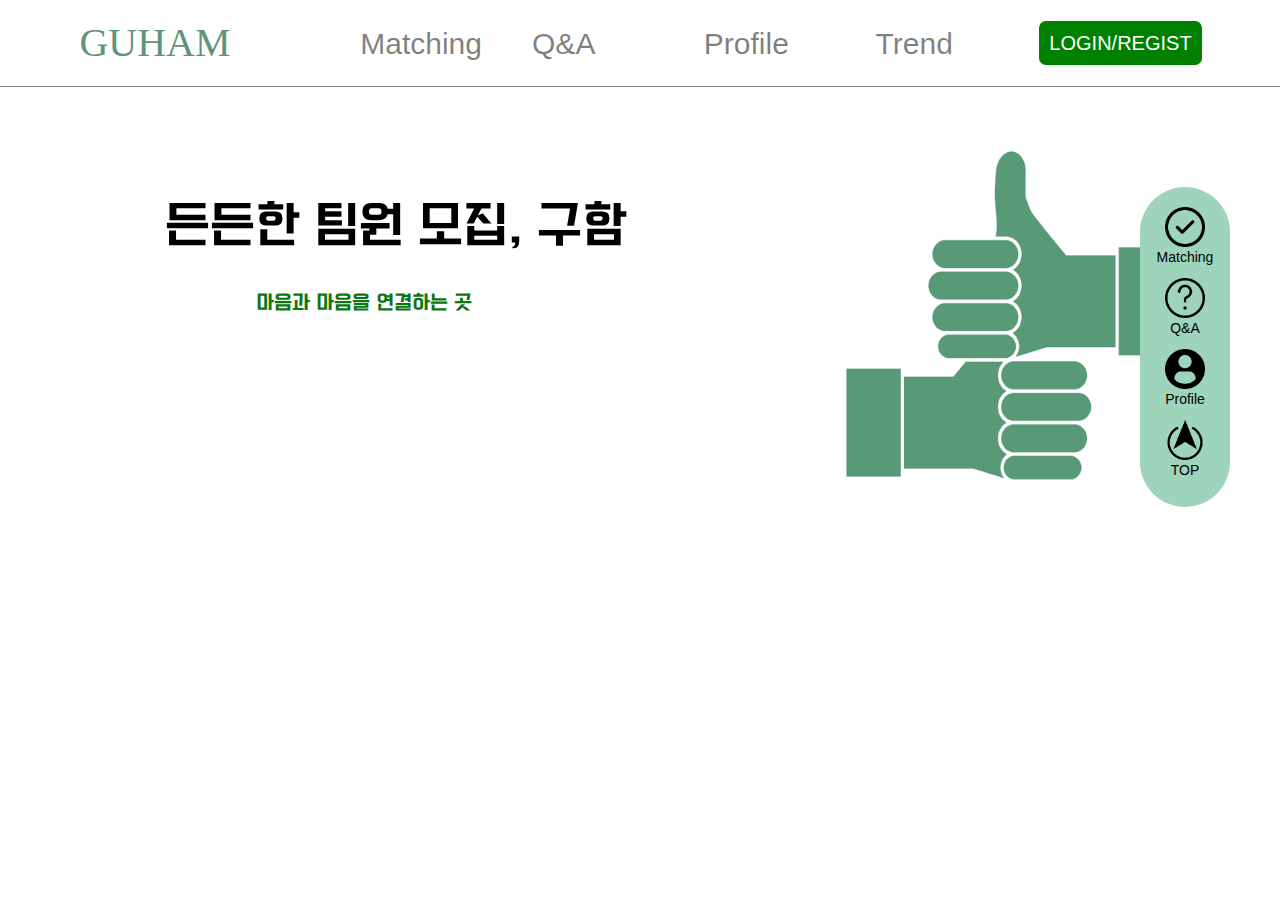
<file: index.html>
<!DOCTYPE html>
<html lang="ko" dir="ltr">
  <head>
    <meta charset="utf-8">
    <title>9 HAM</title>
    <link rel="stylesheet" href="/static/resource/css/bootstrap.css">
    <link rel="stylesheet" href="/static/resource/css/main.css">
    <script src="https://ajax.googleapis.com/ajax/libs/jquery/3.3.1/jquery.min.js"></script>
    <script type="text/javascript" src="/static/resource/js/bootstrap.js"></script>
    <script type="text/javascript" src="/static/resource/js/main.js"></script>
  </head>
  <body>
    <nav class="navbar navbar-expand-lg navbar-light" style="border-bottom: 1px solid gray;">
      <button class="navbar-toggler" type="button" data-toggle="collapse" data-target="#navbarTogglerDemo01" aria-controls="navbarTogglerDemo01" aria-expanded="false" aria-label="Toggle navigation">
        <span class="navbar-toggler-icon"></span>
      </button>
      <div class="collapse navbar-collapse" id="navbarTogglerDemo01">
        <div class="blank" style="width:6%;"></div>
        <a class="navbar-brand" href="/" style="font-size: 40px; color: #5f947a; font-family: impact;">GUHAM</a>
        <div class="blank" style="width:10%;"></div>
        <ul class="navbar-nav mr-auto mt-2 mt-lg-0" style="width:65%; font-size: 30px;">
          <li class="nav-item" style="width:50%;">
            <a class="nav-link" href="/matching.html">Matching</a>
          </li>
          <li class="nav-item" style="width:50%;">
            <a class="nav-link" href="/qna.html">Q&A</a>
          </li>
          <li class="nav-item" style="width:50%;">
            <a class="nav-link" href="/profile.html">Profile</a>
          </li>
          <li class="nav-item" style="width:50%;">
            <a class="nav-link" href="/trend.html">Trend</a>
          </li>
        </ul>
        <script type="text/javascript">
          if(document.cookie.length > 0){
            var username = getCookie("username");
            var profile_button = document.createElement("a");
            profile_button.setAttribute("class", "navbar-brand logged-in");
            profile_button.setAttribute("href", "profile.html");
            profile_button.innerHTML=username + " 님";
            profile_button.style.color="green";
            var logout_button = document.createElement("a");
            logout_button.setAttribute("class", "navbar-brand logout");
            logout_button.setAttribute("href", "index.html");
            logout_button.setAttribute("onclick", "logout();");
            logout_button.innerHTML="Logout";
            var login_loc = document.getElementById("navbarTogglerDemo01");
            login_loc.appendChild(profile_button);
            login_loc.appendChild(logout_button);
          }
          else {
            var login_button = document.createElement("a");
            login_button.setAttribute("class", "navbar-brand login-button");
            login_button.setAttribute("href", "login.html");
            login_button.innerHTML="LOGIN/REGIST";
            login_button.style.color="white";
            var login_loc = document.getElementById("navbarTogglerDemo01");
            login_loc.appendChild(login_button);
          }
        </script>
      </div>
    </nav>
    <div class="follow_menu" align="right">
      <div class="fixed-menu">
        <ul>
          <li class="matching">
            <a href="/matching.html">
              <img src="/static/resource/img/check.png" alt="" style="width: 40px; height: 40px;">
            </a>
          </li>
          <li>
            <a href="/matching.html">
              Matching
            </a>
          </li>
          <li style="height: 10px;"></li>
          <li class="qna">
            <a href="/qna.html">
              <img src="/static/resource/img/qna.png" alt="" style="width: 40px; height: 40px;">
            </a>
          </li>
          <li>
            <a href="/qna.html">
              Q&A
            </a>
          </li>
          <li style="height: 10px;"></li>
          <li class="profile">
            <a href="/profile.html">
              <img src="/static/resource/img/profile.png" alt="" style="width: 40px; height: 40px;">
            </a>
          </li>
          <li>
            <a href="/profile.html">
              Profile
            </a>
          </li>
          <li style="height: 10px;"></li>
          <li class="top">
            <a onclick="window.scrollTo(0,0);">
              <img src="/static/resource/img/top.png" alt="" style="width: 40px; height: 40px;">
            </a>
          </li>
          <li>
            <a onclick="window.scrollTo(0,0);">
              TOP
            </a>
          </li>
          <li style="height: 10px;"></li>
        </ul>
      </div>
    </div>
    <div class="main">
      <div class="main_top" id="main_top">
        <div class="main_1" style="float:left;">
          <p>든든한 팀원 모집, 구함</p>
        </div>
        <div class="main_2">
          <img src="/static/resource/img/two_thumb.png" alt="">
        </div>
      </div>
      <div class="main_bottom">
        <div id="main_3" class="main_3">
          <p>마음과 마음을 연결하는 곳</p>
        </div>
        <div style="width: 21%;">
        </div>
      </div>
    </div>
    <script type="text/javascript">
      window.onload = function() {
        window.addEventListener('resize', function() {
          resi();
        });
      }
    </script>
  </body>
</html>
</file>
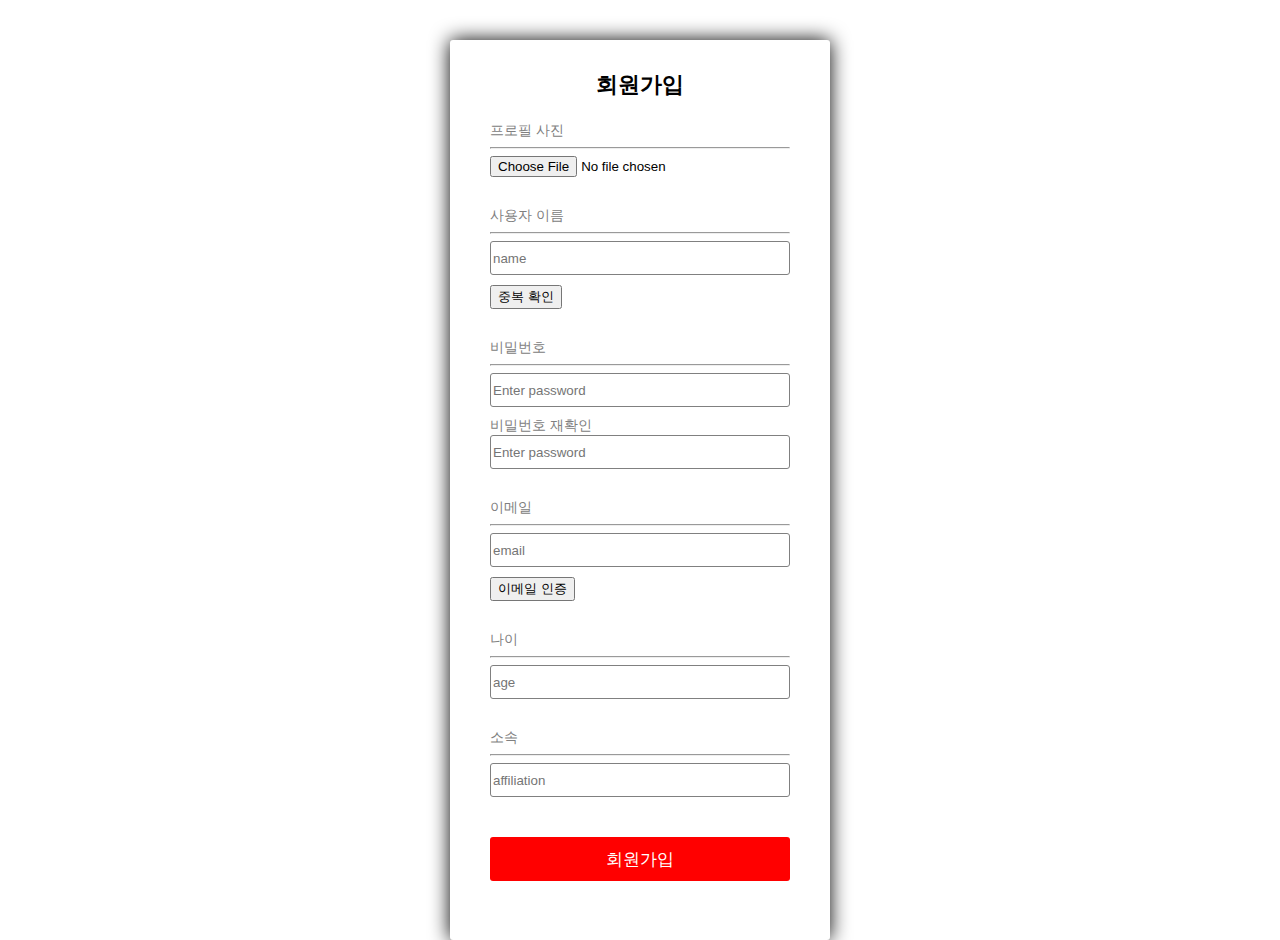
<file: regist.html>
<!--
 * author : velog.io/@___
 * path : ./signup.html
-->
<!DOCTYPE html>
<html>
<head>
    <meta charset="UTF-8">
    <meta name="viewport" content="width=device-width, initial-scale=1.0">
    <title>로그인 페이지</title>
    <link rel="stylesheet" href="static/resource/css/main.css">
    <script src="https://code.jquery.com/jquery-3.4.1.min.js"></script>
    <script type="text/javascript" src="static/resource/js/main.js"></script>
    <script type="text/javascript">
      var server_error = {{error}};
      if (server_error == 0) {
        alert("가입이 완료되었습니다.\n로그인해주세요.");
        location.href="/login";
      }
      if (server_error == 1) {
        alert("이메일 인증을 하신 후에 가입버튼을 눌러주세요.");
      }
      if (server_error == 2) {
        alert("페이지 변수를 함부로 건들지 말아주세요.");
      }
      if (server_error == 3) {
        alert("이미 존재하는 아이디입니다.");
      }
      if (server_error == 4) {
        alert("이메일 형식 오류입니다.");
      }
    </script>
</head>
<body>
  <script type="text/javascript">
    exist_profile_picture = false;
    exist_username = false;
    already_username = false;
    exist_password = false;
    match_password = false;
    email_check_finished = false;
  </script>
    <div id="container" class="main_container">
        <div style="padding: 20px;"></div>
        <div class="login_container" id="login_container" style="height: 900px;">
            <div class="form_container">
                <form name="login_form" method="post">
                    <div class="form_title_div">
                        <p class="form_title_p">회원가입</p>
                    </div>
                    <div>
                      <div>
                        <a class="form_item_name">프로필 사진</a>
                      </div>
                      <hr>
                        <div id="regist_profile">
                          <img id="regist_profile_img" style="float:left;" height="0" width="100">
                          <input id="inp" type="file" accept="image/jpeg">
                        </div>
                        <div class="form_text_alert_padding"></div>
                    </div>
                    <div>
                        <div>
                            <a class="form_item_name">사용자 이름</a>
                        </div>
                        <hr>
                        <div>
                            <input type="text" id="regist_username" name="username" placeholder="name" class="form_input"/>
                        </div>
                        <div style="height: 10px;"></div>
                        <div>
                          <button type="button" id="username_check_button" name="button" onclick="username_check();">중복 확인</button>
                        </div>
                        <div class="form_text_alert_padding"></div>
                    </div>
                    <div>
                        <div>
                            <a class="form_item_name">비밀번호</a>
                        </div>
                        <hr>
                        <div>
                            <input type="password" id="regist_password" name="password" placeholder="Enter password" class="form_input" />
                        </div>
                        <div style="padding-bottom:10px;"></div>
                        <div>
                            <a class="form_item_name">비밀번호 재확인</a>
                        </div>
                        <div>
                            <input type="password" id="password_check" name="password_check" placeholder="Enter password" class="form_input" />
                        </div>
                        <div class="form_text_alert_padding"></div>
                    </div>
                    <div>
                        <div>
                            <a class="form_item_name">이메일</a>
                        </div>
                        <hr>
                        <div>
                            <input type="text" id="regist_email" name="email" placeholder="email" class="form_input"/>
                        </div>
                        <div style="height: 10px;"></div>
                        <div>
                            <button type="button" id="send_email" name="button" onclick="email_check();">이메일 인증</button>
                            <input type="hidden" id="type_checker" name="checker" style="float:left;" placeholder="인증번호">
                            <button type="button" id="send_checker" style="visibility: hidden;" name="button" onclick="sendchecker();">인증번호 확인</button>
                        </div>
                        <div class="form_text_alert_padding"></div>
                    </div>
                    <div>
                        <div>
                            <a class="form_item_name">나이</a>
                        </div>
                        <hr>
                        <div>
                            <input type="number" id="regist_age" name="age" placeholder="age" class="form_input"/>
                        </div>
                        <div class="form_text_alert_padding"></div>
                    </div>
                    <div>
                        <div>
                            <a class="form_item_name">소속</a>
                        </div>
                        <hr>
                        <div>
                            <input type="text" id="regist_affi" name="affi" placeholder="affiliation" class="form_input"/>
                        </div>
                        <div class="form_text_alert_padding"></div>
                    </div>
                    <div style="height: 10px;"></div>
                    <div>
                        <input type="button" id="regist_button" style="background-color: #FF0000;" class="form_submit_button" value="회원가입" onclick="regist_error();">
                    </div>
                    <script type="text/javascript">
                      document.getElementById("inp").addEventListener("change", readFile);
                      document.getElementById("regist_username").addEventListener("input", username_update);
                      document.getElementById("regist_password").addEventListener("input", pw_update);
                      document.getElementById("password_check").addEventListener("input", pw_check);
                      document.getElementById("regist_email").addEventListener("input", email_change);
                    </script>
                </form>
            </div>
        </div>
    </div>
</body>
</html>
</file>
<file: static/resource/css/main.css>
body {
  position: relative;
  height: 100%;
  background: #FFF;
  font-family: Helvetica Neue, Helvetica, Arial, sans-serif;
  font-size: 14px;
  color: #000;
  margin: 0;
  padding: 0;
}

@font-face {
  font-family: "font-main-1";
  src: url("/static/resource/css/font/210 국민체조R.ttf") format("truetype");
}

.login-button {
  color: white;
  background-color: green;
  padding-left: 10px;
  padding-right: 10px;
  padding-top: 7px;
  padding-bottom: 7px;
  border-radius: 7px;
  margin-right: 5%;
}

.logged-in {
  padding-left: 7px;
  padding-right: 7px;
  border-radius: 10px;
  border: 1px solid black;
}

.logout {
  font-size: 20px;
}
/**
 * author : velog.io/@___
 * path : ./style.css
 */

.main_container{
    border: 0px solid;
}

.login_container{
    width: 380px;
    height: 700px;
    margin: auto;
    border-radius: 3px;
    box-shadow: 0px 0px 20px #000;
}

.form_container{
    width: 300px;
    margin: auto;
}

.form_title_div{
    margin: auto;
    text-align: center;
}

.form_title_p{
    font-weight: bold;
    font-size: 22px;
    display: inline-block;
    padding-top: 8px;
}

.form_input{
    width: 98%;
    height: 30px;
    border: 1px solid;
    border-radius: 3px;
    border-color: gray;
}

.form_item_name{
    color: gray;
}

.form_text_alert{
    height: 20px;
}

.form_text_alert_padding{
    padding-bottom: 30px;
}

.form_submit_button{
    width: 100%;
    height: 44px;
    background-color: rgb(83, 154, 236);
    border: 1px;
    border-radius: 3px;
    color: white;
    font-size: 17px;
    font-weight: 500;
}

.follow_menu {
  width: 100%;
  height: 0px;
  position: fixed;
  z-index: 100;
}

.follow_menu ul li {
  text-decoration: none;
  list-style-type: none;
}

.follow_menu ul li a {
  text-decoration: none;
  list-style-type: none;
  color: black;
}

.fixed-menu {
  border-radius: 45px;
  height: 320px;
  width: 90px;
  padding: 0px;
  margin-right: 50px;
  margin-top: 100px;
  background-color: #9ed4bc;
}

.fixed-menu ul {
  padding: 0px;
  text-align: center;
  margin: 0px;
  padding-top: 20px;
}

.main_1 p {
  font-family: "font-main-1";
  font-size: 50px;
  width: 500px;
  height: 70px;
}

.main_1 {
  margin-left: 10%;
  margin-top: 100px;
}

.main_2 {
  margin-left: 10%;
  margin-top: 10px;
}

.main_2 img {
  height: 450px;
  width: 450px;
}


.main_top {
  display: flex;
  justify-content: center;
}

.main_bottom {
  display: flex;
  justify-content: center;
}

.main_3 {
  margin-right: 100px;
  margin-top: -260px;
  float: left;
}

.main_3 p {
  color: #0c7611;
  font-family: "font-main-1";
  font-size: 20px;
  width: 400px;
}

#main_button {
  font-family: "font-main-1";
  font-size: 25px;
  background-color: #589977;
  color: white;
  text-align: center;
  border-radius: 50px;
  width: 250px;
  height: 60px;
  border: 0px;
}

.main_buttons {
  padding-top: 20px;
}

.swiper-container {
  width: 100%;
}

.swiper-slide {
  text-align: center;
  background: #FFF;

  /* Center slide text vertically */
  display: -webkit-box;
  display: -ms-flexbox;
  display: -webkit-flex;
  display: flex;
  -webkit-box-pack: center;
  -ms-flex-pack: center;
  -webkit-justify-content: center;
  justify-content: center;
  -webkit-box-align: center;
  -ms-flex-align: center;
  -webkit-align-items: center;
  align-items: center;
}

.swiper-slide img {
  display: block;
  width: 100%;
  object-fit: cover;
}

.swiper-slide {
  width: 30%;
}

.profile_change_submit {
  background: lightgray;
  width: 100px;
  height: 40px;
  font-family: "font-main-1";
  font-size: 20px;
}

.profile_lane {
  width: 300px;
  height: 30px;
  border-radius: 10px;
  border: 1px solid black;
}

.change_profile_button {
  font-family: "font-main-1";
  font-size: 20px;
  background-color: lightgray;
  width: 130px;
  height: 40px;
  border: 1px solid black;
}

.tag_change_button {
  background: lightgray;
  width: 150px;
  height: 40px;
  font-family: "font-main-1";
  font-size: 20px;
}

.change_tag_submit {
  font-family: "font-main-1";
  font-size: 20px;
  background-color: lightgray;
  width: 130px;
  height: 40px;
  border: 1px solid black;
  float: right;
}

.matching-table td {
  border: 1px solid black;
}
</file>
